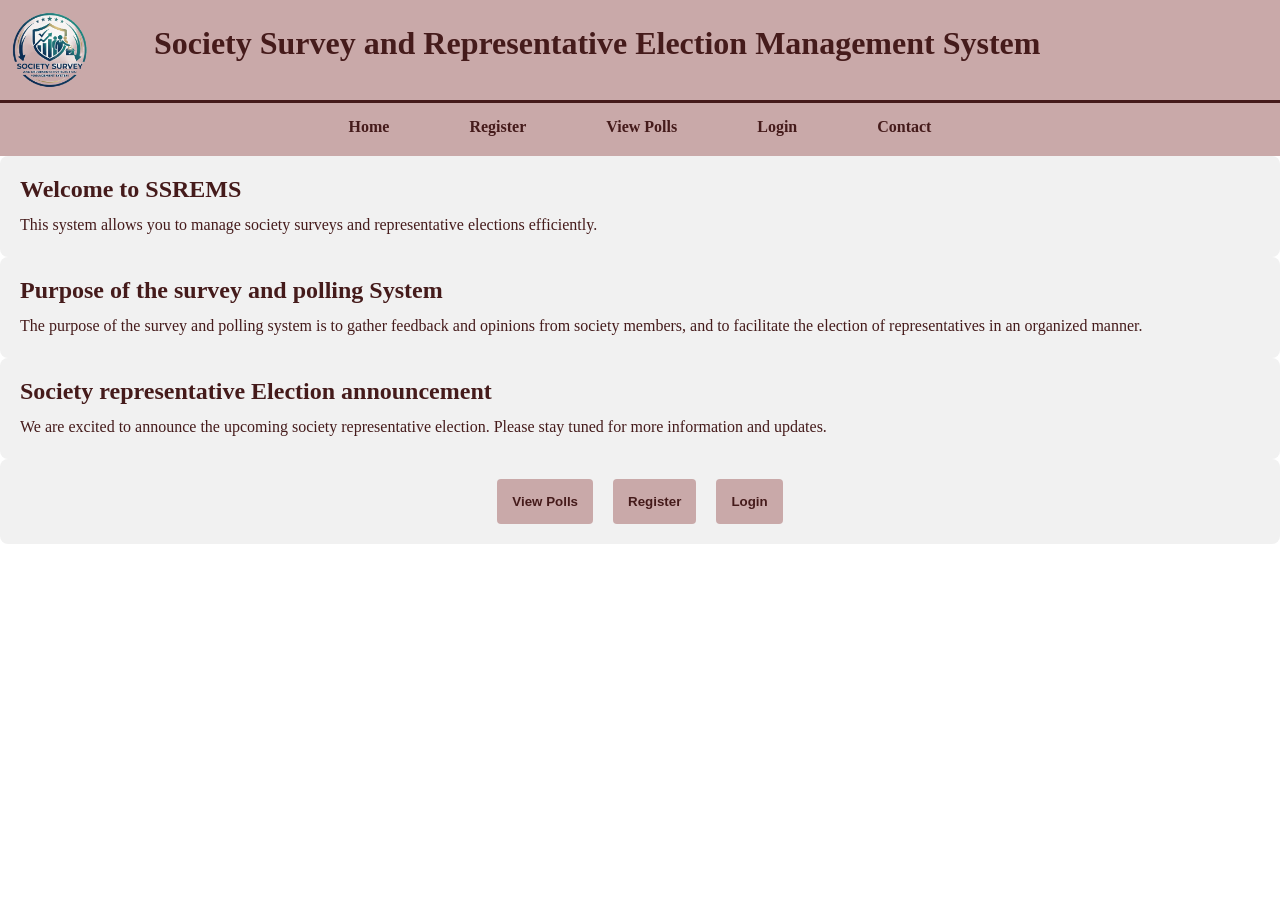
<file: Society Survey and Representative Election Management System/HTML/index.html>
<!doctype html>
<html lang="en">
  <head>
    <meta charset="UTF-8" />
    <meta name="viewport" content="width=device-width, initial-scale=1.0" />
    <title>SSREMS</title>
    <link rel="stylesheet" href="../CSS/index.css" />
  </head>
  <body>
    <header>
      <img src="../images/logo.png" alt="SSREMS Logo" />
      <h1>Society Survey and Representative Election Management System</h1>
    </header>
    <nav>
      <ul>
        <li><a href="index.html">Home</a></li>
        <li><a href="register.html">Register</a></li>
        <li><a href="polls.html">View Polls</a></li>
        <li><a href="login.html">Login</a></li>
        <li><a href="contact.html">Contact</a></li>
      </ul>
    </nav>
    <main>
      <section>
        <h2>Welcome to SSREMS</h2>
        <p>
          This system allows you to manage society surveys and representative
          elections efficiently.
        </p>
      </section>
      <section>
        <h2>Purpose of the survey and polling System</h2>
        <p>
          The purpose of the survey and polling system is to gather feedback and
          opinions from society members, and to facilitate the election of
          representatives in an organized manner.
        </p>
      </section>
      <section>
        <h2>Society representative Election announcement</h2>
        <p>
          We are excited to announce the upcoming society representative
          election. Please stay tuned for more information and updates.
        </p>
      </section>
      <section class="actions">
        <button
          class="viewpoll"
          onclick="window.location.href = 'view_polls.html'"
        >
          View Polls
        </button>
        <button
          class="register"
          onclick="window.location.href = 'register.html'"
        >
          Register
        </button>
        <button class="login" onclick="window.location.href = 'login.html'">
          Login
        </button>
      </section>
    </main>
  </body>
</html>
</file>
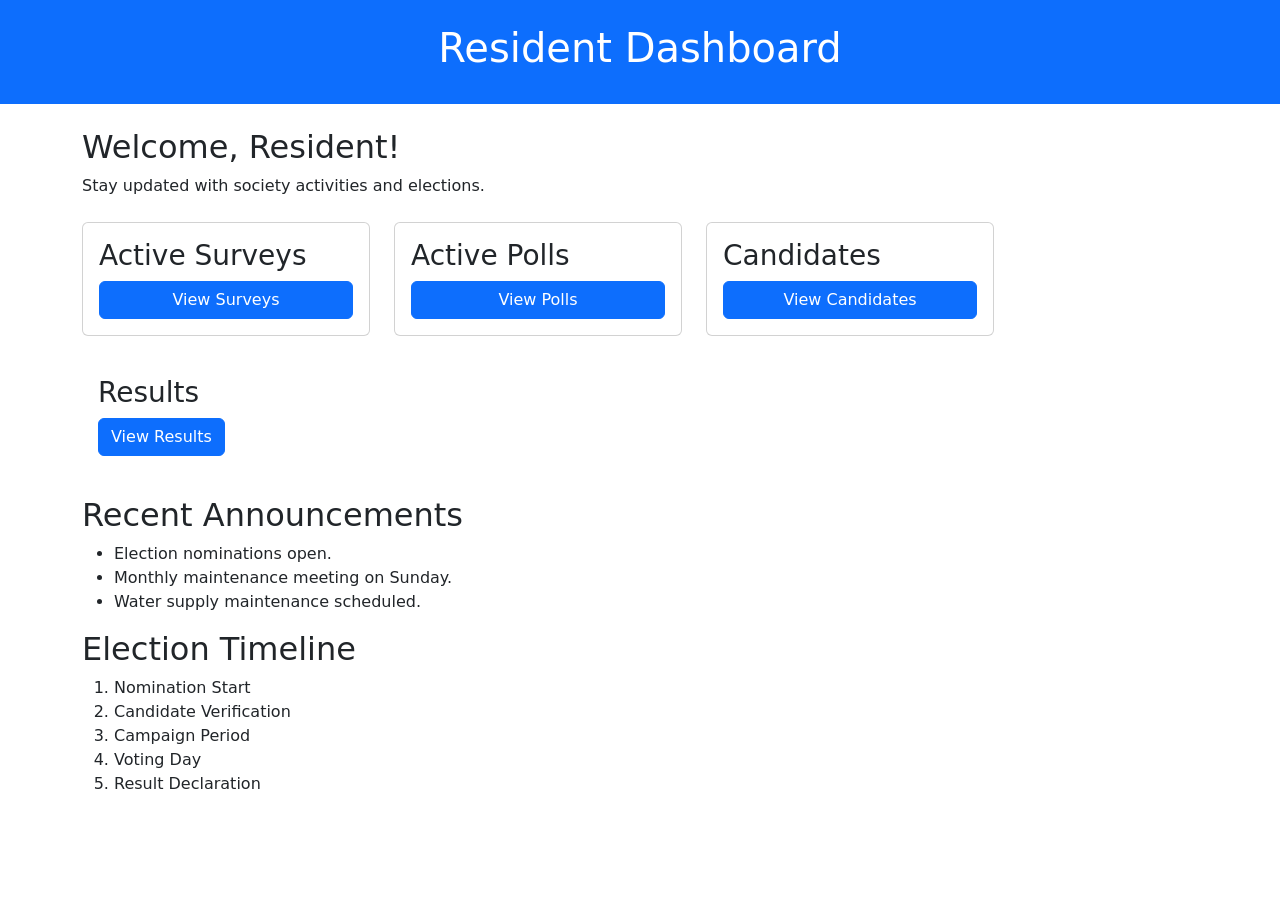
<file: Society Survey and Representative Election Management System/HTML/dashboard.html>
<!doctype html>
<html lang="en">
  <head>
    <meta charset="UTF-8" />
    <title>Dashboard</title>
    <link
      href="https://cdn.jsdelivr.net/npm/bootstrap@5.3.8/dist/css/bootstrap.min.css"
      rel="stylesheet"
      integrity="sha384-sRIl4kxILFvY47J16cr9ZwB07vP4J8+LH7qKQnuqkuIAvNWLzeN8tE5YBujZqJLB"
      crossorigin="anonymous"
    />
  </head>

  <body>
    <header class="bg-primary text-white text-center p-4 mb-4">
      <h1>Resident Dashboard</h1>
    </header>

    <main class="container">
      <section class="mb-4">
        <h2>Welcome, Resident!</h2>
        <p>Stay updated with society activities and elections.</p>
      </section>

      <section class="mb-4 d-flex align-items-center gap-4">
        <article class="card" style="width: 18rem; padding: 1rem">
          <h3>Active Surveys</h3>
          <button
            class="btn btn-primary"
            onclick="window.location.href = 'surveys.html'"
          >
            View Surveys
          </button>
        </article>

        <article class="card trans" style="width: 18rem; padding: 1rem">
          <h3>Active Polls</h3>
          <button
            onclick="window.location.href = 'polls.html'"
            class="btn btn-primary"
          >
            View Polls
          </button>
        </article>

        <article class="card trans" style="width: 18rem; padding: 1rem">
          <h3>Candidates</h3>
          <button
            onclick="window.location.href = 'candidates.html'"
            class="btn btn-primary"
          >
            View Candidates
          </button>
        </article>
      </section>
      <section class="mb-4">
        <article style="width: 18rem; padding: 1rem">
          <h3>Results</h3>
          <button
            onclick="window.location.href = 'results.html'"
            class="btn btn-primary"
          >
            View Results
          </button>
        </article>
      </section>

      <section>
        <h2>Recent Announcements</h2>
        <ul>
          <li>Election nominations open.</li>
          <li>Monthly maintenance meeting on Sunday.</li>
          <li>Water supply maintenance scheduled.</li>
        </ul>
      </section>

      <section>
        <h2>Election Timeline</h2>
        <ol>
          <li>Nomination Start</li>
          <li>Candidate Verification</li>
          <li>Campaign Period</li>
          <li>Voting Day</li>
          <li>Result Declaration</li>
        </ol>
      </section>
    </main>
    <script
      src="https://cdn.jsdelivr.net/npm/bootstrap@5.3.8/dist/js/bootstrap.bundle.min.js"
      integrity="sha384-FKyoEForCGlyvwx9Hj09JcYn3nv7wiPVlz7YYwJrWVcXK/BmnVDxM+D2scQbITxI"
      crossorigin="anonymous"
    ></script>
  </body>
</html>
</file>
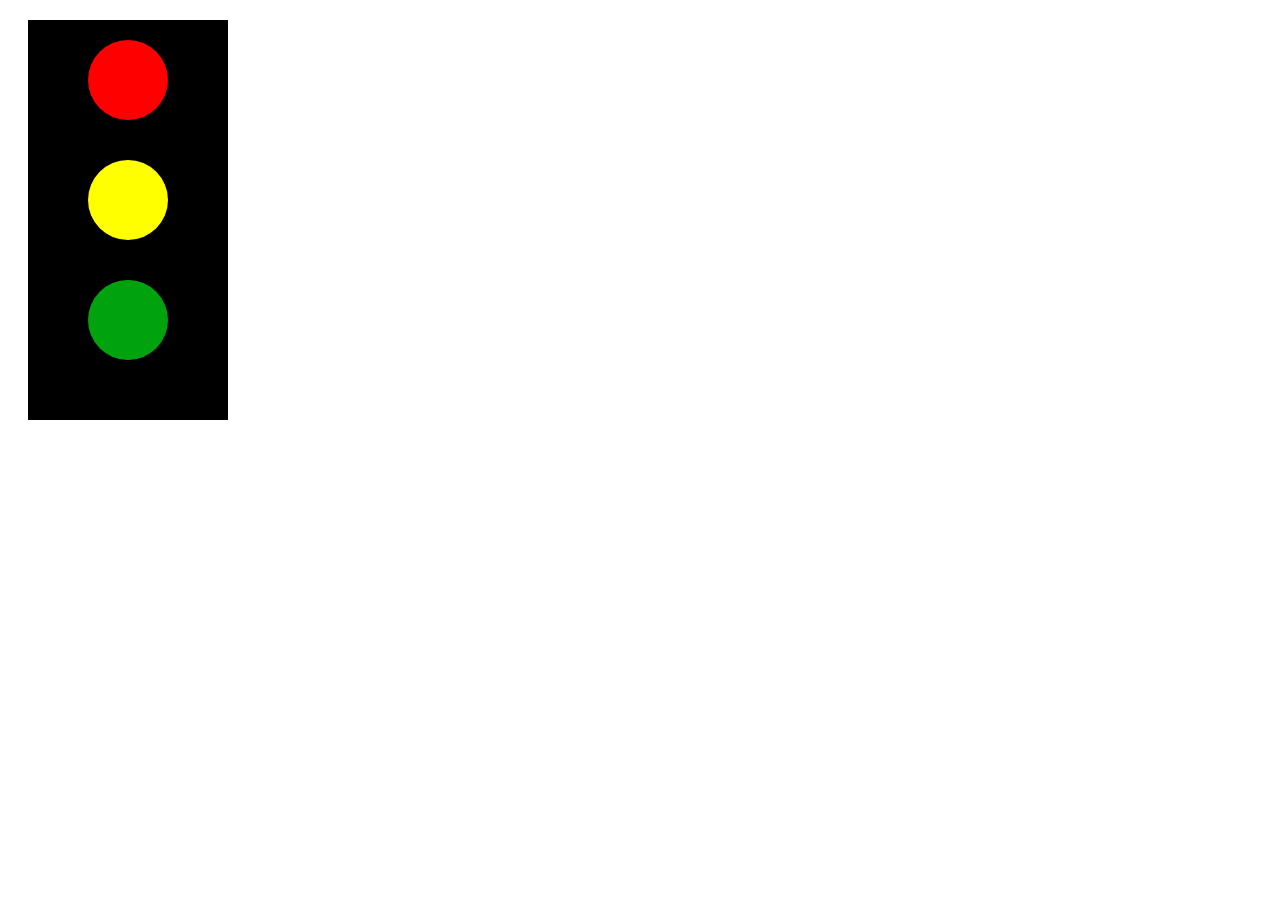
<file: Society Survey and Representative Election Management System/HTML/demo.html>
<!doctype html>
<html lang="en">
  <head>
    <meta charset="UTF-8" />
    <meta name="viewport" content="width=device-width, initial-scale=1.0" />
    <title>Document</title>
    <link rel="stylesheet" href="../CSS/demo.css" />
  </head>
  <body>
    <div class="container">
      <div class="lights">
        <div class="red"></div>
      </div>
      <div class="lights">
        <div class="yellow"></div>
      </div>
      <div class="lights">
        <div class="green"></div>
      </div>
    </div>
  </body>
</html>
</file>
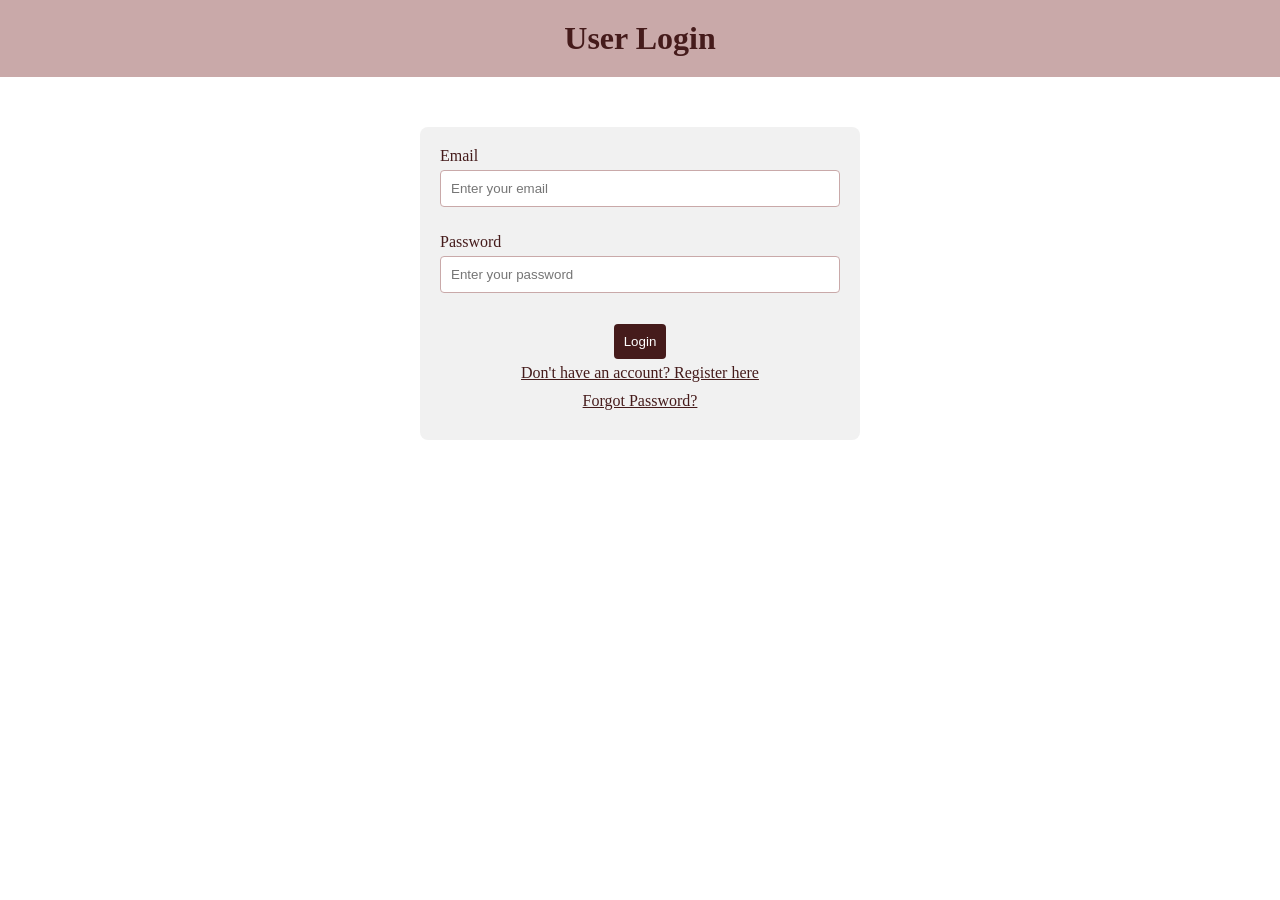
<file: Society Survey and Representative Election Management System/HTML/login.html>
<!doctype html>
<html lang="en">
  <head>
    <meta charset="UTF-8" />
    <meta name="viewport" content="width=device-width, initial-scale=1.0" />
    <title>User Login</title>
    <link rel="stylesheet" href="../CSS/login.css" />
  </head>
  <body>
    <heade>
      <h1>User Login</h1>
      <form action="dashboard.html" method="get" class="login-container">
        <label for="email">Email</label>
        <input
          type="email"
          name="email"
          id="email"
          required
          placeholder="Enter your email"
        />
        <br />
        <label for="password">Password</label>
        <input
          type="password"
          name="password"
          id="password"
          required
          placeholder="Enter your password"
        />
        <br />
        <div class="pwds">
          <button onclick="window.location.href = 'dashboard.html'">
            Login
          </button>
          <a href="register.html">Don't have an account? Register here</a>
          <a href="#forgotpassword">Forgot Password?</a>
        </div>
      </form>
    </heade>
  </body>
</html>
</file>
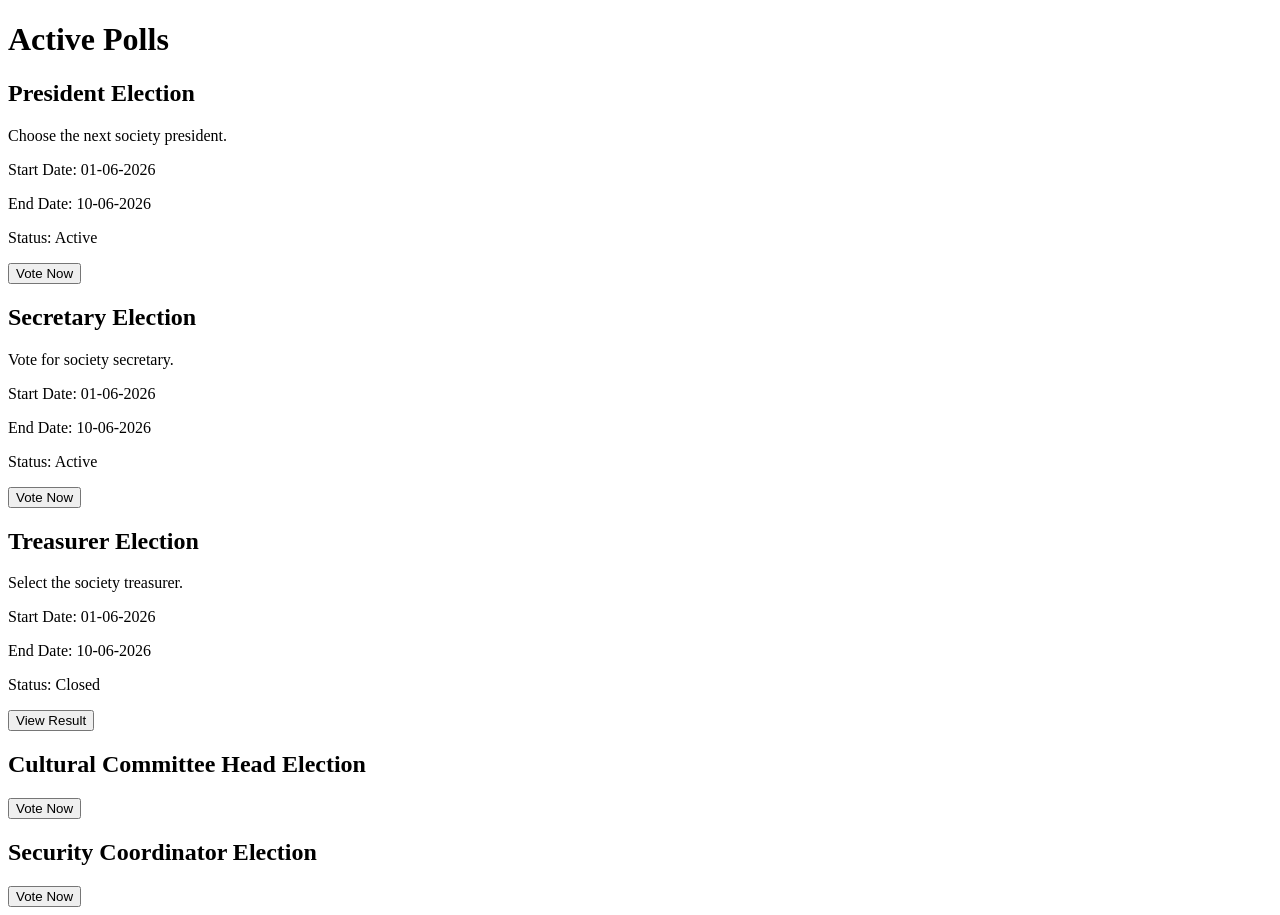
<file: Society Survey and Representative Election Management System/HTML/polls.html>
<!doctype html>
<html lang="en">
  <head>
    <meta charset="UTF-8" />
    <title>Poll Management</title>
  </head>
  <body>
    <header>
      <h1>Active Polls</h1>
    </header>

    <main>
      <article>
        <h2>President Election</h2>
        <p>Choose the next society president.</p>
        <p>Start Date: 01-06-2026</p>
        <p>End Date: 10-06-2026</p>
        <p>Status: Active</p>
        <button>Vote Now</button>
      </article>

      <article>
        <h2>Secretary Election</h2>
        <p>Vote for society secretary.</p>
        <p>Start Date: 01-06-2026</p>
        <p>End Date: 10-06-2026</p>
        <p>Status: Active</p>
        <button>Vote Now</button>
      </article>

      <article>
        <h2>Treasurer Election</h2>
        <p>Select the society treasurer.</p>
        <p>Start Date: 01-06-2026</p>
        <p>End Date: 10-06-2026</p>
        <p>Status: Closed</p>
        <button>View Result</button>
      </article>

      <article>
        <h2>Cultural Committee Head Election</h2>
        <button>Vote Now</button>
      </article>

      <article>
        <h2>Security Coordinator Election</h2>
        <button>Vote Now</button>
      </article>
    </main>
  </body>
</html>
</file>
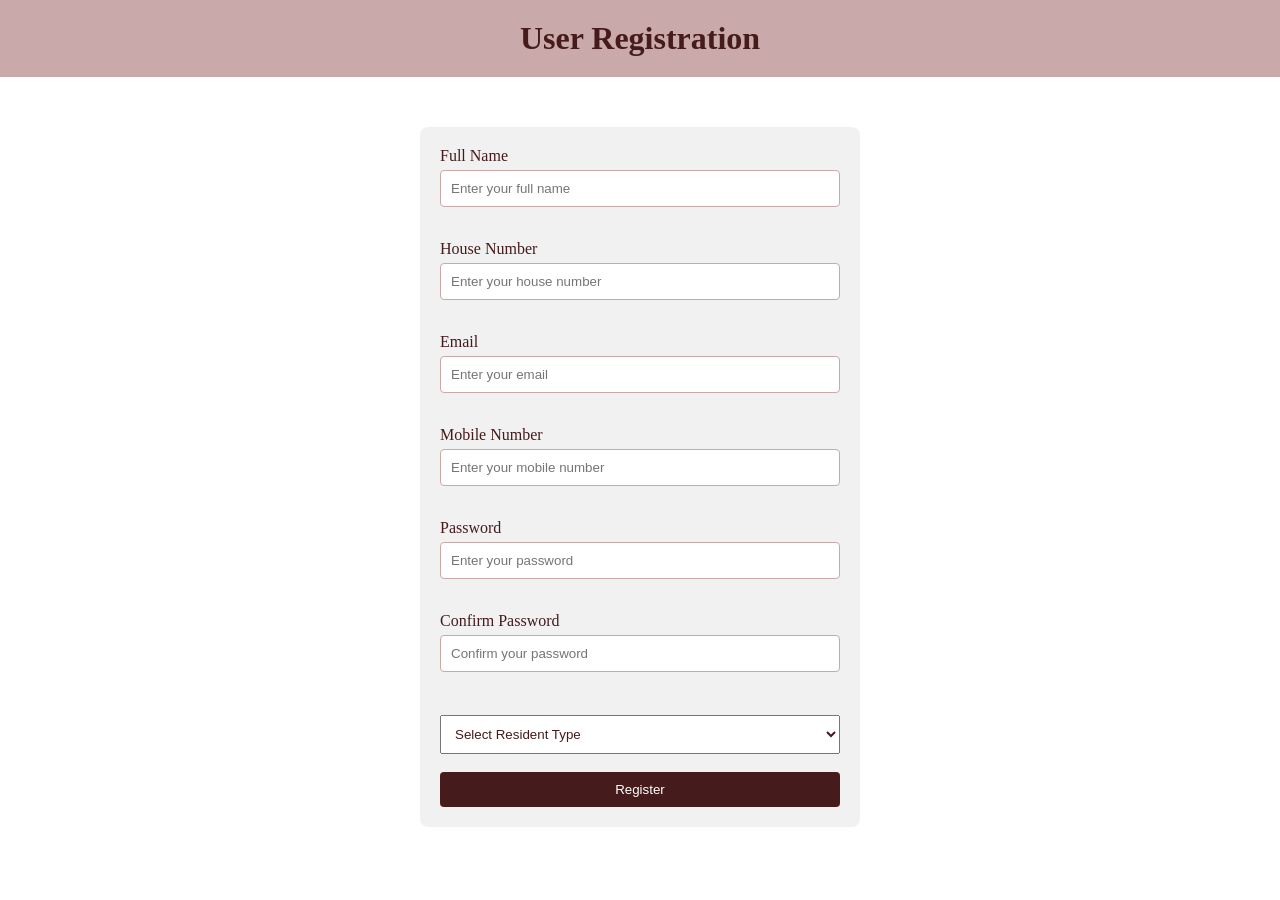
<file: Society Survey and Representative Election Management System/HTML/register.html>
<!doctype html>
<html lang="en">
  <head>
    <meta charset="UTF-8" />
    <meta name="viewport" content="width=device-width, initial-scale=1.0" />
    <title>Register</title>
    <link rel="stylesheet" href="../CSS/register.css" />
  </head>
  <body>
    <header>
      <h1>User Registration</h1>
    </header>
    <main class="register-container">
      <form action="login.html">
        <label for="fullname">Full Name</label>
        <input
          type="text"
          name="fullname"
          id="fullname"
          required
          placeholder="Enter your full name"
        />
        <br />
        <label for="hno">House Number</label>
        <input
          type="text"
          name="hno"
          id="hno"
          required
          placeholder="Enter your house number"
        />
        <br />
        <label for="email">Email</label>
        <input
          type="email"
          name="email"
          id="email"
          required
          placeholder="Enter your email"
        />
        <br />
        <label for="phno">Mobile Number</label>
        <input
          type="tel"
          name="phno"
          id="phno"
          required
          placeholder="Enter your mobile number"
        />
        <br />
        <label for="password">Password</label>
        <input
          type="password"
          name="password"
          id="password"
          required
          placeholder="Enter your password"
        />
        <br />
        <label for="confirm_password">Confirm Password</label>
        <input
          type="password"
          name="confirm_password"
          id="confirm_password"
          required
          placeholder="Confirm your password"
        />
        <br />
        <select name="residentType" id="residentType" required>
          <option value="">Select Resident Type</option>
          <option value="owner">Owner</option>
          <option value="tenant">Tenant</option>
        </select>
        <br />
        <button type="submit">Register</button>
      </form>
    </main>
  </body>
</html>
</file>
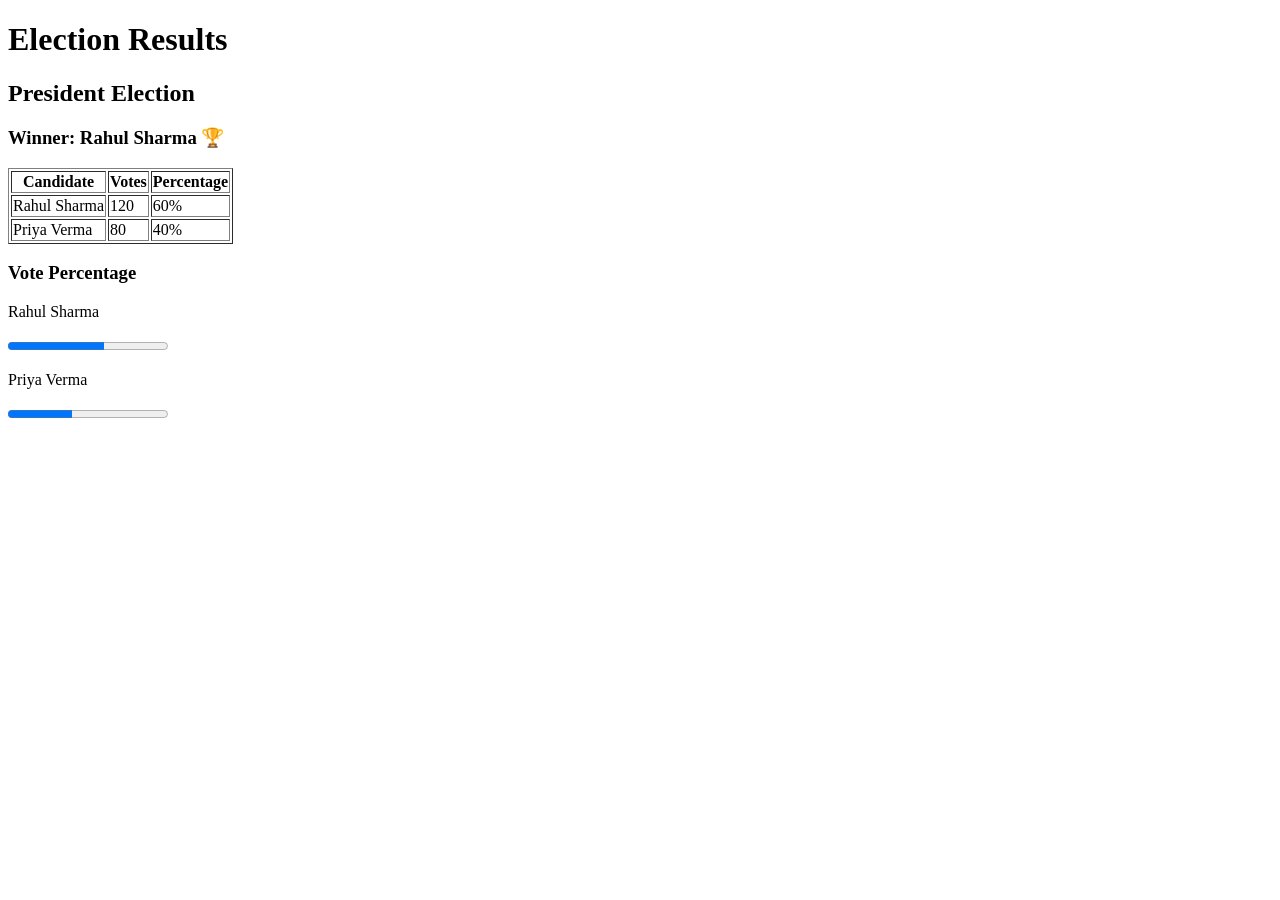
<file: Society Survey and Representative Election Management System/HTML/results.html>
<!doctype html>
<html lang="en">
  <head>
    <meta charset="UTF-8" />
    <title>Results</title>
  </head>
  <body>
    <header>
      <h1>Election Results</h1>
    </header>

    <main>
      <section>
        <h2>President Election</h2>

        <h3>Winner: Rahul Sharma 🏆</h3>

        <table border="1">
          <thead>
            <tr>
              <th>Candidate</th>
              <th>Votes</th>
              <th>Percentage</th>
            </tr>
          </thead>

          <tbody>
            <tr>
              <td>Rahul Sharma</td>
              <td>120</td>
              <td>60%</td>
            </tr>

            <tr>
              <td>Priya Verma</td>
              <td>80</td>
              <td>40%</td>
            </tr>
          </tbody>
        </table>

        <h3>Vote Percentage</h3>

        <p>Rahul Sharma</p>
        <progress value="60" max="100"></progress>

        <p>Priya Verma</p>
        <progress value="40" max="100"></progress>
      </section>
    </main>
  </body>
</html>
</file>
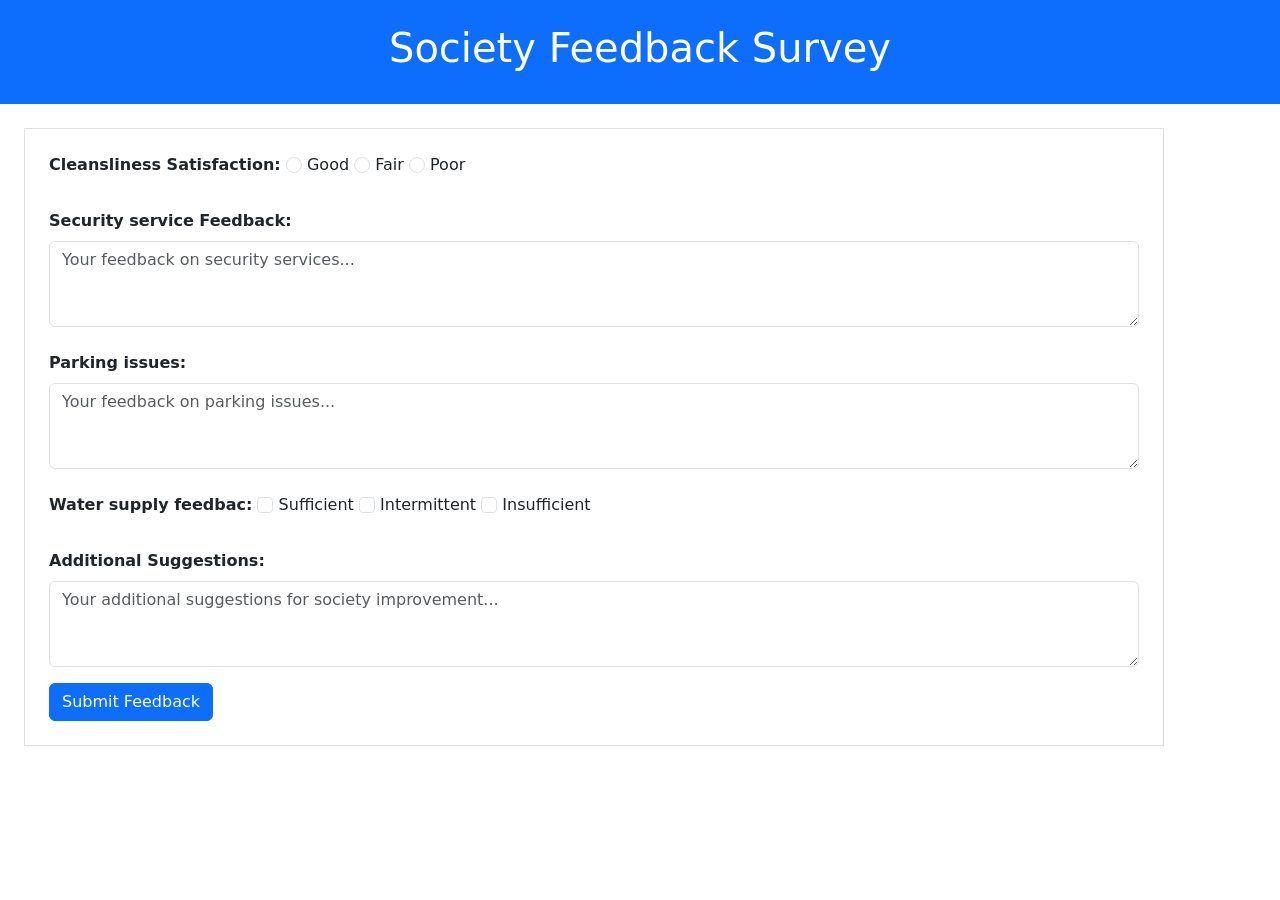
<file: Society Survey and Representative Election Management System/HTML/surveys.html>
<!doctype html>
<html lang="en">
  <head>
    <meta charset="UTF-8" />
    <title>Society Survey</title>
    <link
      href="https://cdn.jsdelivr.net/npm/bootstrap@5.3.8/dist/css/bootstrap.min.css"
      rel="stylesheet"
      integrity="sha384-sRIl4kxILFvY47J16cr9ZwB07vP4J8+LH7qKQnuqkuIAvNWLzeN8tE5YBujZqJLB"
      crossorigin="anonymous"
    />
  </head>
  <body>
    <header class="bg-primary text-white text-center p-4 mb-4">
      <h1>Society Feedback Survey</h1>
    </header>
    <main>
      <form
        class="container m-4 border p-4"
        action="dashboard.html"
        method="post"
      >
        <label for="cleansliness" class="form-label fw-bold"
          >Cleansliness Satisfaction:</label
        >
        <input
          type="radio"
          class="form-check-input"
          id="cleansliness1"
          name="cleansliness"
          value="Good"
          required
        />
        <label for="cleansliness1">Good</label>
        <input
          type="radio"
          class="form-check-input"
          id="cleansliness2"
          name="cleansliness"
          value="Fair"
          required
        />
        <label for="cleansliness2" class="form-check-label">Fair</label>
        <input
          type="radio"
          class="form-check-input"
          id="cleansliness3"
          name="cleansliness"
          value="Poor"
          required
        />
        <label for="cleansliness3" class="form-check-label">Poor</label>
        <br /><br />
        <label for="security" class="form-label fw-bold"
          >Security service Feedback:
        </label>
        <textarea
          class="form-control"
          id="security"
          name="security"
          rows="3"
          placeholder="Your feedback on security services..."
          required
        ></textarea>
        <br />
        <label class="form-label fw-bold" for="parking">Parking issues:</label>
        <textarea
          class="form-control"
          id="parking"
          name="parking"
          rows="3"
          placeholder="Your feedback on parking issues..."
          required
        ></textarea>
        <br />
        <label class="form-label fw-bold" for="water"
          >Water supply feedbac:</label
        >
        <input
          type="checkbox"
          class="form-check-input"
          id="water1"
          name="water1"
          value="Sufficient"
        />
        <label for="water1" class="form-check-label">Sufficient</label>
        <input
          type="checkbox"
          class="form-check-input"
          id="water2"
          name="water2"
          value="Intermittent"
        />
        <label for="water2" class="form-check-label">Intermittent</label>
        <input
          type="checkbox"
          class="form-check-input"
          id="water3"
          name="water3"
          value="Insufficient"
        />
        <label for="water3" class="form-check-label">Insufficient</label>
        <br /><br />
        <label for="suggestions" class="form-label fw-bold"
          >Additional Suggestions:</label
        >
        <textarea
          class="form-control"
          id="suggestions"
          name="suggestions"
          rows="3"
          placeholder="Your additional suggestions for society improvement..."
          required
        ></textarea>
        <button type="submit" class="btn btn-primary mt-3">
          Submit Feedback
        </button>
      </form>
    </main>
    <script
      src="https://cdn.jsdelivr.net/npm/bootstrap@5.3.8/dist/js/bootstrap.bundle.min.js"
      integrity="sha384-FKyoEForCGlyvwx9Hj09JcYn3nv7wiPVlz7YYwJrWVcXK/BmnVDxM+D2scQbITxI"
      crossorigin="anonymous"
    ></script>
  </body>
</html>
</file>
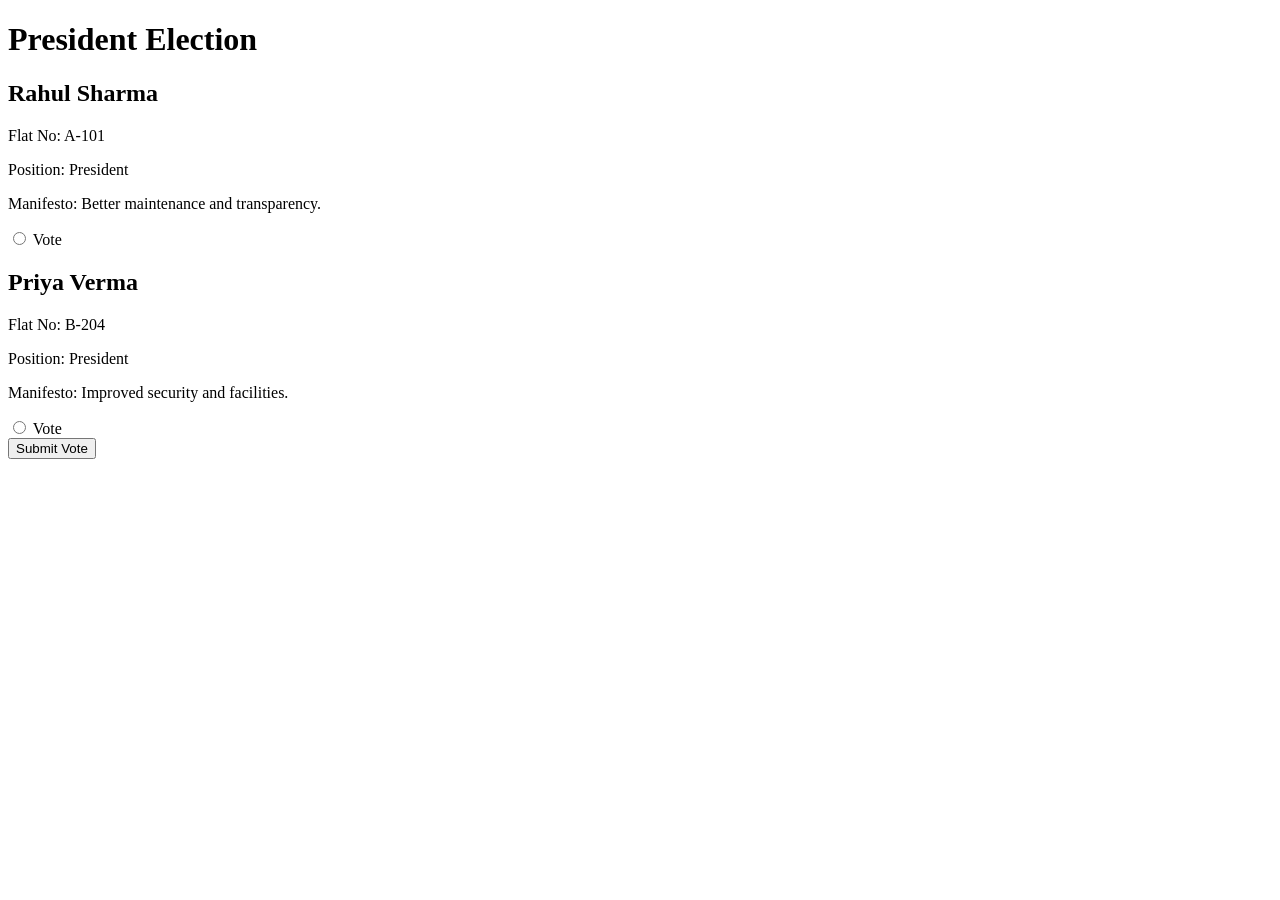
<file: Society Survey and Representative Election Management System/HTML/vote.html>
<!doctype html>
<html lang="en">
  <head>
    <meta charset="UTF-8" />
    <title>Vote</title>
  </head>
  <body>
    <header>
      <h1>President Election</h1>
    </header>

    <main>
      <form>
        <section>
          <article>
            <h2>Rahul Sharma</h2>
            <p>Flat No: A-101</p>
            <p>Position: President</p>
            <p>Manifesto: Better maintenance and transparency.</p>

            <label>
              <input type="radio" name="candidate" />
              Vote
            </label>
          </article>

          <article>
            <h2>Priya Verma</h2>
            <p>Flat No: B-204</p>
            <p>Position: President</p>
            <p>Manifesto: Improved security and facilities.</p>

            <label>
              <input type="radio" name="candidate" />
              Vote
            </label>
          </article>
        </section>

        <button type="submit">Submit Vote</button>
      </form>
    </main>
  </body>
</html>
</file>
<file: Society Survey and Representative Election Management System/CSS/index.css>
* {
  padding: 0;
  margin: 0;
}
header {
  background-color: rgb(201, 169, 169);
  border-bottom: 3px solid rgb(69, 27, 27);
  img {
    width: 80px;
    height: 80px;
    vertical-align: middle;
    padding: 10px;
  }
  h1 {
    display: inline-block;
    margin-left: 40px;
    color: rgb(69, 27, 27);
    padding: 10px;
  }
}

section {
  padding: 20px;
  background-color: rgb(241, 241, 241);
  border-radius: 8px;
  h2 {
    color: rgb(69, 27, 27);
    margin-bottom: 10px;
  }
  p {
    color: rgb(69, 27, 27);
    line-height: 1.5;
  }
}

nav {
  background-color: rgb(201, 169, 169);
  padding-bottom: 10px;
  padding-top: 5px;
  display: flex;
  justify-content: center;
  ul {
    list-style: none;
    display: flex;
    gap: 20px;
    li {
      border-radius: 4px;
      padding: 10px;
      a {
        padding: 20px;
        color: rgb(69, 27, 27);
        text-decoration: none;
        font-weight: bold;
        &:hover {
          color: aliceblue;
        }
      }
      &:hover {
        background-color: rgb(69, 27, 27);
      }
    }
  }
}

.actions {
  display: flex;
  gap: 20px;
  justify-content: center;
  button {
    padding: 15px;
    border: none;
    border-radius: 4px;
    background-color: rgb(201, 169, 169);
    color: rgb(69, 27, 27);
    font-weight: bold;
    cursor: pointer;
    &:hover {
      background-color: rgb(69, 27, 27);
      color: aliceblue;
    }
  }
}
</file>
<file: Society Survey and Representative Election Management System/CSS/demo.css>
body {
  width: 100vw;
}
.container {
  margin: 20px;
  background-color: #000000;
  /* border-radius: 50%; */
  width: 200px;
  height: 400px;
  display: flex;
  flex-direction: column;
  align-items: center;
  /* transition: background-color 0.3s ease; */
}
.lights {
  margin: 20px;
}
.red {
  background-color: #ff0000;
  animation: reda 3s infinite;
  border-radius: 50%;
  height: 80px;
  width: 80px;
}
.green {
  background-color: #00a30e;
  animation: greena 3s infinite;
  border-radius: 50%;
  height: 80px;
  width: 80px;
  animation-delay: 2s;
}
.yellow {
  background-color: #ffff00;
  animation: yellowa 3s infinite;
  border-radius: 50%;
  height: 80px;
  width: 80px;
  animation-delay: 1s;
}

/* .container:hover {
  background-color: #1c5bbf;
  transform: scale(1.05);
} */

@keyframes reda {
  0% {
    opacity: 1;
  }
  100% {
    opacity: 0.2;
  }
}

@keyframes greena {
  0% {
    opacity: 1;
  }
  100% {
    opacity: 0.2;
  }
}

@keyframes yellowa {
  0% {
    opacity: 1;
  }
  /* 34%,
  66% {
    opacity: 1;
  }
  67%, */
  100% {
    opacity: 0.2;
  }
}
</file>
<file: Society Survey and Representative Election Management System/CSS/login.css>
* {
  margin: 0;
  padding: 0;
}

h1 {
  color: rgb(69, 27, 27);
  text-align: center;
  padding: 20px;
  background-color: rgb(201, 169, 169);
}
.login-container {
  max-width: 400px;
  margin: 50px auto;
  padding: 20px;
  background-color: rgb(241, 241, 241);
  border-radius: 8px;
  display: flex;
  flex-direction: column;
}
.login-container h2 {
  color: rgb(69, 27, 27);
  margin-bottom: 20px;
  text-align: center;
}
.login-container form {
  display: flex;
  flex-direction: column;
}
.login-container label {
  color: rgb(69, 27, 27);
  margin-bottom: 5px;
}
.login-container input {
  padding: 10px;
  margin-bottom: 8px;
  border: 1px solid rgb(201, 169, 169);
  border-radius: 4px;
}
.login-container button {
  padding: 10px;
  background-color: rgb(69, 27, 27);
  color: white;
  border: none;
  border-radius: 4px;
  cursor: pointer;
}
.login-container button:hover {
  background-color: rgb(201, 169, 169);
}

.pwds {
  display: flex;
  justify-content: center;
  padding: 5px;
  flex-direction: column;
  align-items: center;
  a {
    margin: 0 10px;
    color: rgb(69, 27, 27);
    padding: 5px;
  }
}

@media (max-width: 500px) {
  .login-container {
    width: 90%;
    padding: 10px;
  }
}
</file>
<file: Society Survey and Representative Election Management System/CSS/register.css>
* {
  padding: 0;
  margin: 0;
}
h1 {
  color: rgb(69, 27, 27);
  text-align: center;
  padding: 20px;
  background-color: rgb(201, 169, 169);
}
.register-container {
  max-width: 400px;
  margin: 50px auto;
  padding: 20px;
  background-color: rgb(241, 241, 241);
  border-radius: 8px;
}
.register-container h2 {
  color: rgb(69, 27, 27);
  margin-bottom: 20px;
  text-align: center;
}
.register-container form {
  display: flex;
  flex-direction: column;
}
.register-container label {
  color: rgb(69, 27, 27);
  margin-bottom: 5px;
}
.register-container input {
  padding: 10px;
  margin-bottom: 15px;
  border: 1px solid rgb(201, 169, 169);
  border-radius: 4px;
}
.register-container button {
  padding: 10px;
  background-color: rgb(69, 27, 27);
  color: white;
  border: none;
  border-radius: 4px;
  cursor: pointer;
}
.register-container button:hover {
  background-color: rgb(201, 169, 169);
}

.register-container select {
  color: rgb(69, 27, 27);
  margin-top: 10px;
  padding: 10px;
}
.register-container select option {
  padding: 10px;
}
</file>
